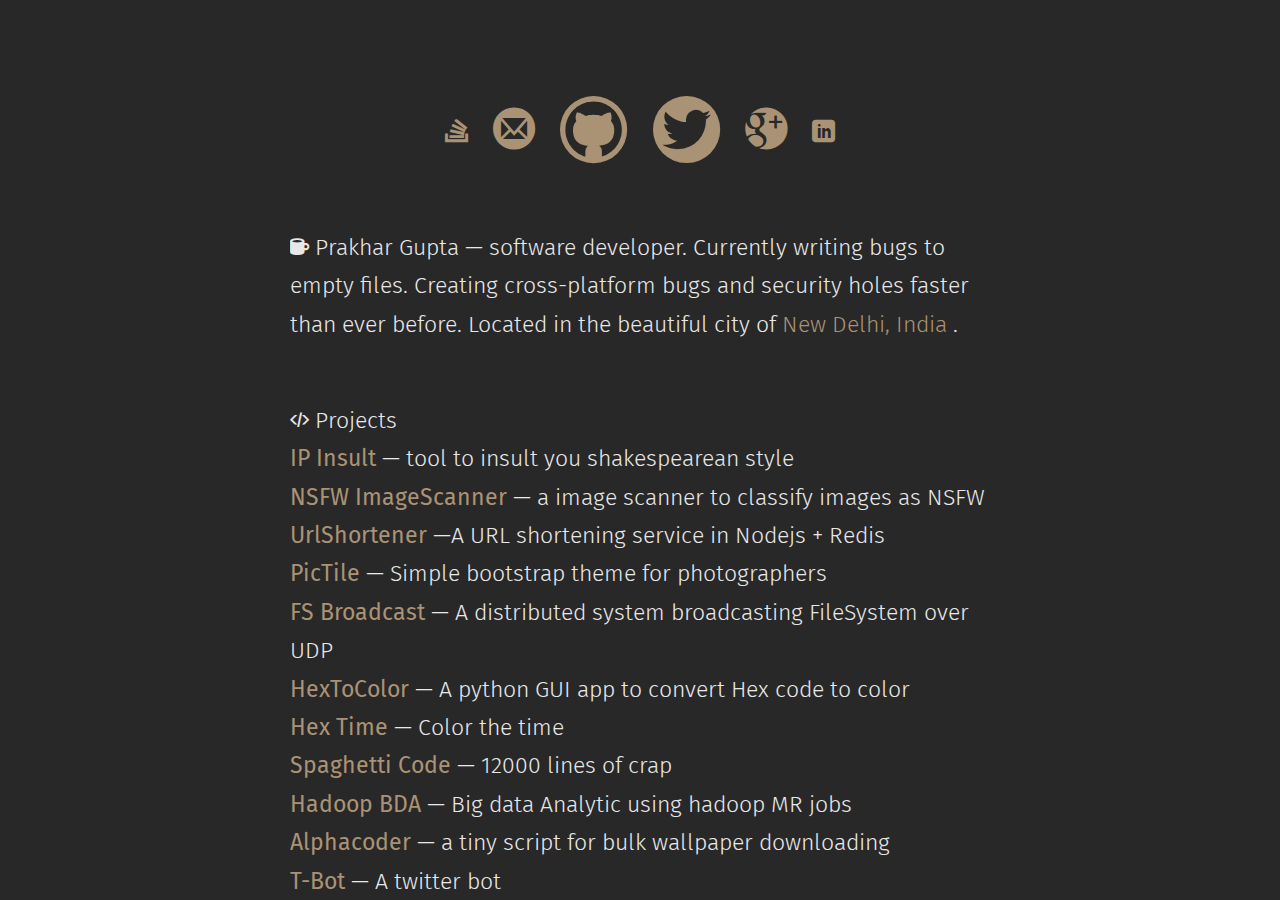
<file: index.html>
<!DOCTYPE html>
<html lang="en">
<head>
  <meta charset="utf-8">
  <meta name="viewport" content="width=device-width, initial-scale=1, maximum-scale=1">
  <meta name="description" content="Prakhar">
  <title>Prakhar</title>
  <link rel="shortcut icon" type="image/x-icon" href="public/favicon.png" id="favicon">
  <link rel="stylesheet" type="text/css" href="public/site.css">
  <link href='https://fonts.googleapis.com/css?family=Fira+Sans:400,300' rel='stylesheet' type='text/css'>
</head>

<body>
  <div class="frame">
    <div class="container">
      <section>
        <ul class="inline social">
          <li>
            <a href="http://stackoverflow.com/users/5798979/wolfdale?tab=profile" rel="me" class="no-hover stackoverflow">
              <i class="icon-stackoverflow"></i>
            </a>
          </li>
          <li>
            <a href="mailto:mywolfdale@gmail.com" class="no-hover mail">
              <i class="large icon-mail"></i>
            </a>
          </li>
          <li>
            <a href="https://github.com/wolfdale/" rel="me" class="no-hover github">
              <i class="xlarge icon-github"></i>
            </a>
          </li>
          <li>
            <a href="#" rel="me" class="no-hover twitter">
              <i class="xlarge icon-twitter"></i>
            </a>
          </li>
          <li>
            <a href="#" rel="author" class="no-hover google-plus">
              <i class="large icon-google-plus"></i>
            </a>
          </li>
          <li>
            <a href="#" rel="me" class="no-hover linkedin">
              <i class="icon-linkedin"></i>
            </a>
          </li>
        </ul>
      </section>
      <section>
        <h2><i class="small icon-mug"></i> <span itemprop="name">Prakhar Gupta</span> &mdash; <span itemprop="jobTitle"> software developer</span>.</h2> Currently writing bugs to empty files. Creating cross-platform bugs and security holes faster than ever before. Located in the beautiful city of <a href="https://en.wikipedia.org/wiki/New_Delhi">New Delhi, India </a>. 
      </section>
      <section>
        <h2><i class="small icon-code"></i> Projects</h2>
        <ul>
          <li>
            <a href="https://github.com/wolfdale/IP-Insult"><strong>IP Insult</strong></a> &mdash; tool to insult you shakespearean style
          </li>
          <li>
            <a href="https://github.com/wolfdale/NSFW-ImageScanner"><strong>NSFW ImageScanner</strong></a> &mdash; a image scanner to classify images as NSFW
          </li>
          <li>
            <a href="https://github.com/wolfdale/UrlShortener"><strong>UrlShortener</strong></a> &mdash;A URL shortening service in Nodejs + Redis
          </li>
          <li>
            <a href="https://wolfdale.github.io/demos/Pictile/"><strong>PicTile</strong></a> &mdash; Simple bootstrap theme for photographers
          </li>
          <li>
            <a href="https://github.com/wolfdale/FS-Broadcast"><strong>FS Broadcast</strong></a> &mdash; A distributed system broadcasting FileSystem over UDP
          </li>
          <li>
            <a href="https://github.com/wolfdale/HexToColor"><strong>HexToColor</strong></a> &mdash; A python GUI app to convert Hex code to color
          </li>
          <li>
            <a href="https://wolfdale.github.io/demos/HexTime/"><strong>Hex Time</strong></a> &mdash; Color the time
          </li>
          <li>
            <a href="https://github.com/wolfdale/Spaghetti-code"><strong>Spaghetti Code</strong></a> &mdash; 12000 lines of crap
          </li>
          <li>
            <a href="https://github.com/wolfdale/Hadoop-BDA"><strong>Hadoop BDA</strong></a> &mdash; Big data Analytic using hadoop MR jobs 
          </li>
          <li>
            <a href="https://github.com/wolfdale/Alphacoder"><strong>Alphacoder</strong></a> &mdash; a tiny script for bulk wallpaper downloading
          </li>
          <li>
            <a href="https://github.com/wolfdale/T-Bot"><strong>T-Bot</strong></a> &mdash; A twitter bot 
          </li>
	  <li>
            <a href="https://github.com/wolfdale/30Days"><strong>30 Days of Java</strong></a> &mdash; Well, TBH 30 Days of continuous Java  
          </li>
	  <li>
            <a href="https://github.com/wolfdale/URL-Shortner"><strong>Yet another URL Shortner</strong></a> &mdash; URL Shortening Service with JAX-RS + MYSQL + Redis  
          </li>
        </ul>
      </section>
      <section>
	<h2><i class="small icon-quill"></i> Applications</h2>
        <ul>
          <li>
            <a href="https://github.com/wolfdale/HexTimeApp"><strong>Hex Time</strong></a> &mdash; A Simple Android Application.
          </li>
        </ul>
      </section>
      <section>
        <h2><i class="small icon-quill"></i> Writings</h2>
        <ul>
          <li>
            <a href="https://wolfdale.github.io/blog/landing">kubernetes &mdash;<strong> Container Orchestration</strong></a>
          </li>
	</ul>
      </section>
    </div>
  </div>
</body>
</file>
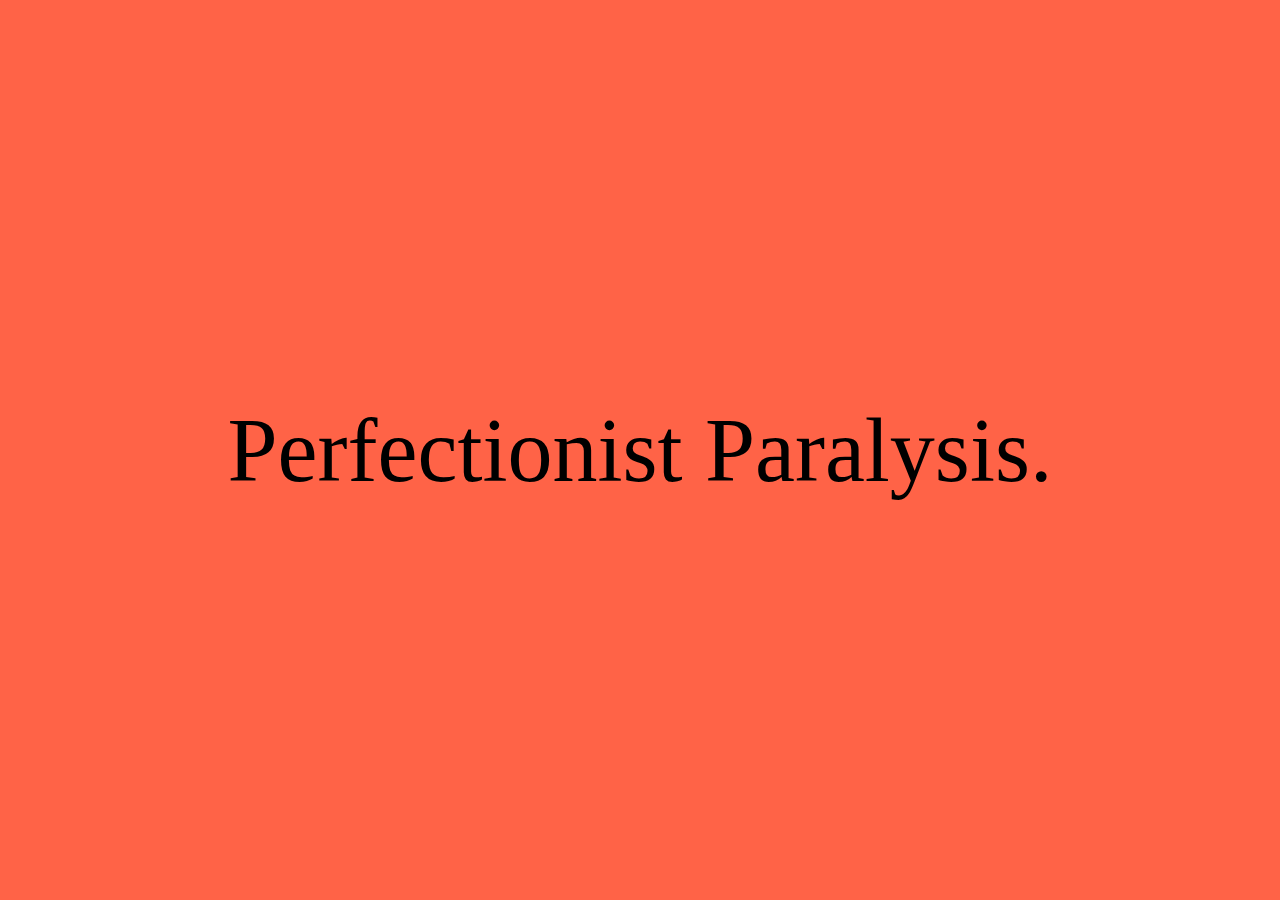
<file: demos/css-animation/index.html>
<!DOCTYPE html>
<html>
	<title>Wolfdale</title>
	<head>
		<link rel="stylesheet" type="text/css" href="./css/site-css.css">
	</head>

	<body>
		<div class="wrapper">
  			<h1>Perfectionist Paralysis.</h1>
		</div>
	</body>

</html>
</file>
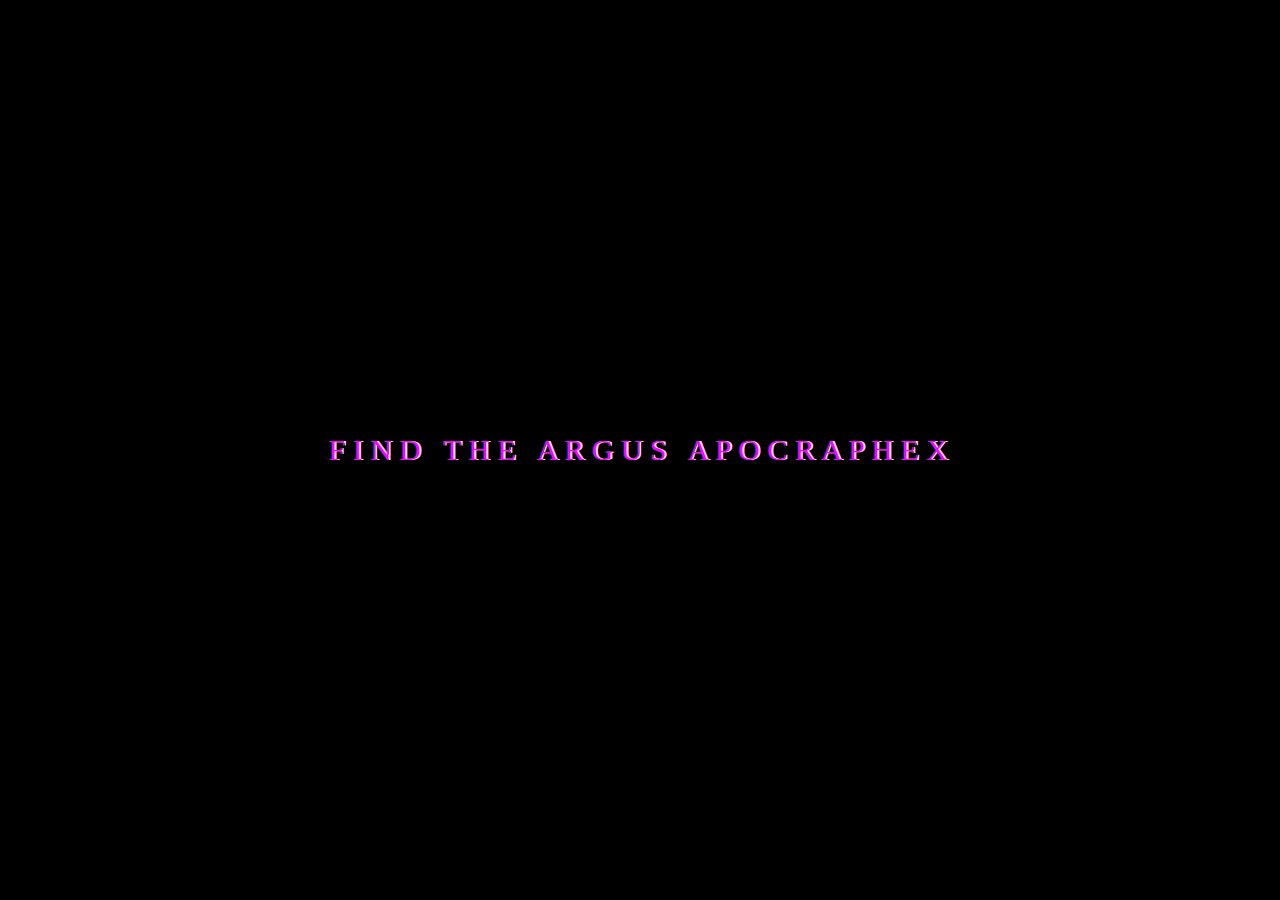
<file: demos/Glitch/index.html>
<html>
  
    <head>
        <link rel="stylesheet" type="text/css" href="style.css">
    </head>
find the argus apocraphex
    <body>
    <div class="wrapper">
    
      <p class="fixed">
        <span>F</span>
        <span>I</span>
        <span>N</span>
        <span>D</span>
        <span>&nbsp;</span>
        <span>T</span>
        <span>H</span>
        <span>E</span>
        <span>&nbsp;</span>
        <span>A</span>
        <span>R</span>
        <span>G</span>
        <span>U</span>
        <span>S</span>
        <span>&nbsp;</span>
        <span>A</span>
        <span>P</span>
        <span>O</span>
        <span>C</span>
        <span>R</span>
        <span>A</span>
        <span>P</span>
        <span>H</span>
        <span>E</span>
        <span>X</span>

      </p>
      <p class="opacity">
        <span>F</span>
        <span>I</span>
        <span>N</span>
        <span>D</span>
        <span>&nbsp;</span>
        <span>T</span>
        <span>H</span>
        <span>E</span>
        <span>&nbsp;</span>
        <span>A</span>
        <span>R</span>
        <span>G</span>
        <span>U</span>
        <span>S</span>
        <span>&nbsp;</span>
        <span>A</span>
        <span>P</span>
        <span>O</span>
        <span>C</span>
        <span>R</span>
        <span>A</span>
        <span>P</span>
        <span>H</span>
        <span>E</span>
        <span>X</span>
      </p>
    </div>
    </body>
</html>
</file>
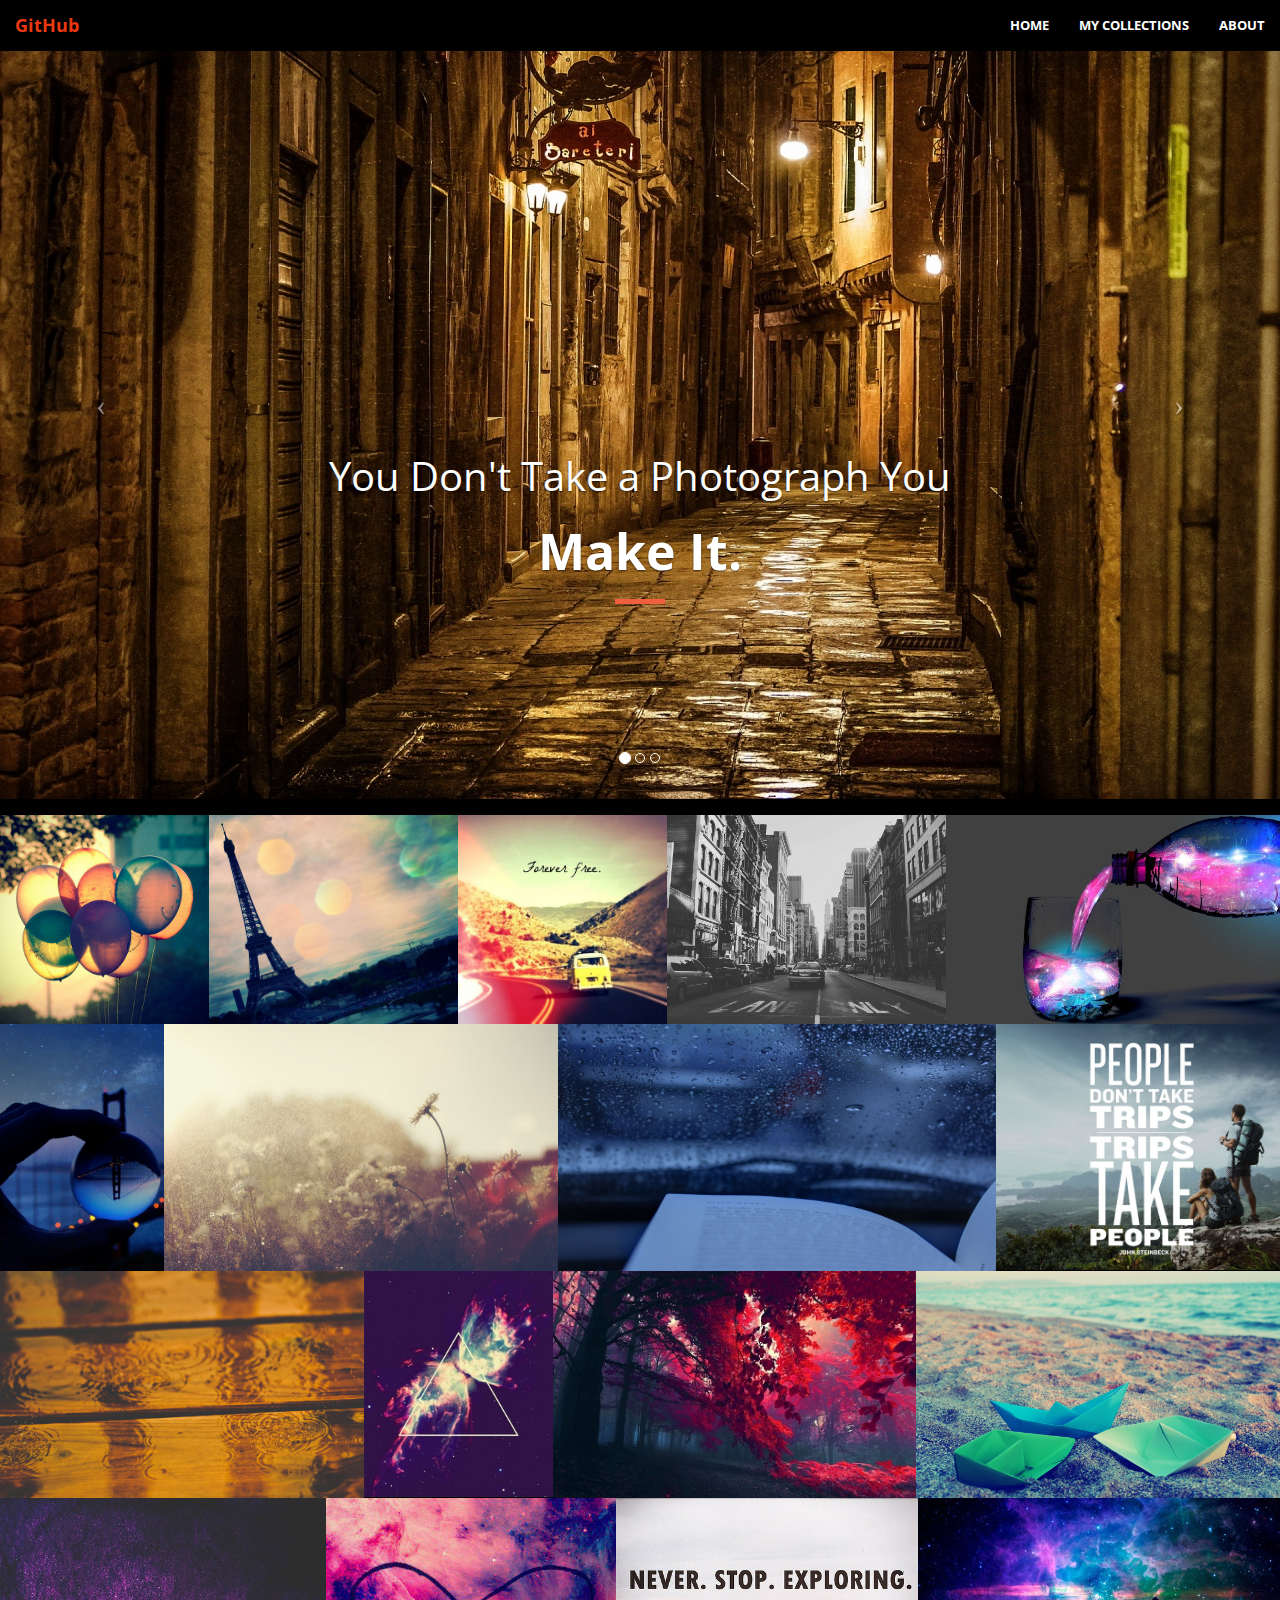
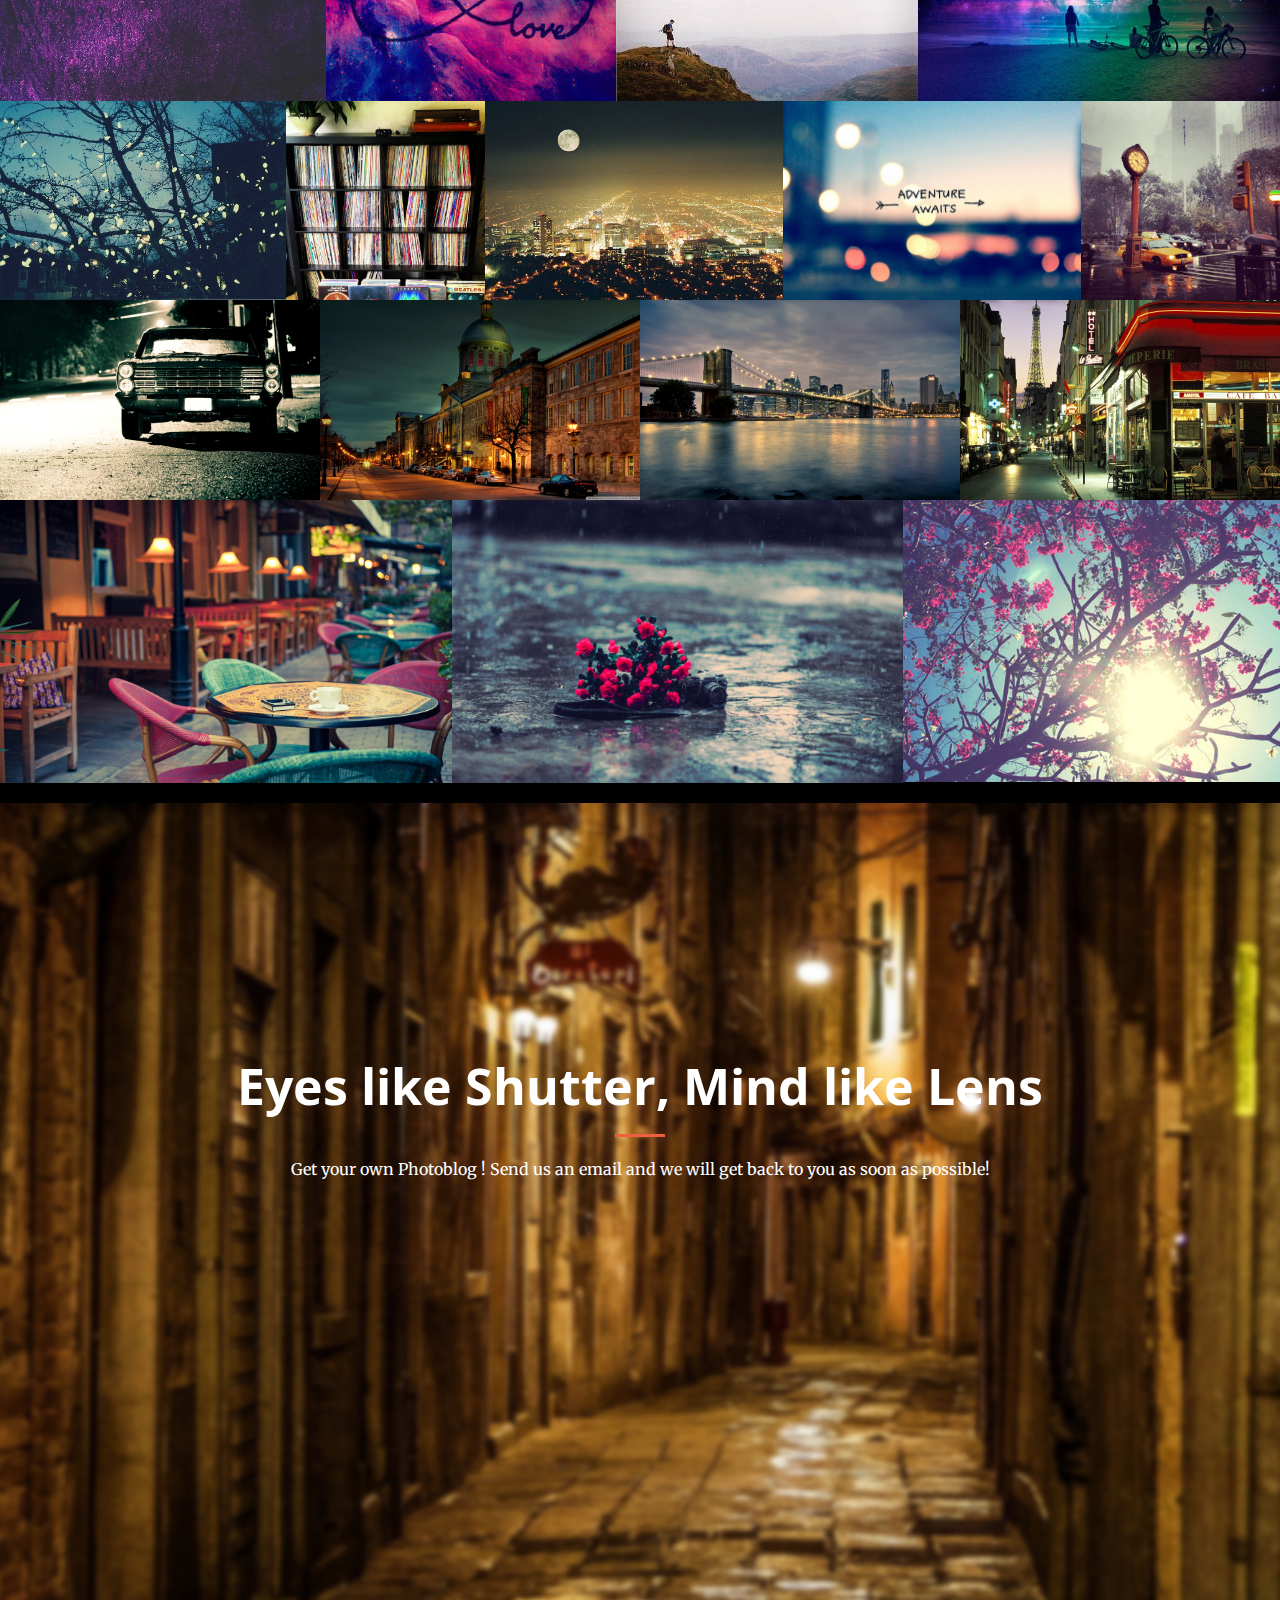
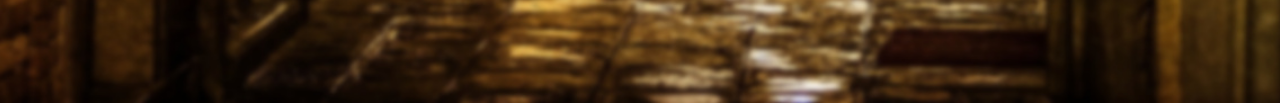
<file: demos/Pictile/index.html>
<!DOCTYPE html>
<html>
    <head>
        <title>Picture Tile By Prakhar</title>
        <meta charset="utf-8">
        <meta name="viewport" content="width=device-width, initial-scale=1">
       
        <script src="https://ajax.googleapis.com/ajax/libs/jquery/1.11.3/jquery.min.js"></script>
        <script type="text/javascript" src="./js/bootstrap.min.js"></script>
        <script type="text/javascript" src="./js/zoomwall.js"></script>
        <script type="text/javascript" src="./js/scrolling-nav.js"></script>
        <script type="text/javascript" src="./js/jquery.easing.min.js"></script>

        
        <link rel="stylesheet" type="text/css" href="./css/bootstrap.min.css" type="text/css">
        <link rel="stylesheet" type="text/css" href="./css/zoomwall.css"></link>
        <link rel="stylesheet" type="text/css" href="./css/slider.css"></link>
        <link rel="stylesheet" type="text/css" href="./css/scrolling-nav.css"></link>
        <link href='http://fonts.googleapis.com/css?family=Open+Sans:300italic,400italic,600italic,700italic,800italic,400,300,600,700,800' rel='stylesheet' type='text/css'>
        <link href='http://fonts.googleapis.com/css?family=Merriweather:400,300,300italic,400italic,700,700italic,900,900italic' rel='stylesheet' type='text/css'>

        <script>

            window.onload = function() {
            zoomwall.create(document.getElementById('zoomwall'), true);
            };
           


        </script>
    </head>

    <body>
        <nav id="mainNav" class="navbar navbar-default navbar-fixed-top ">
            <div class="container-fluid">
            <!-- Brand and toggle get grouped for better mobile display -->
                <div class="navbar-header">
                    <button type="button" class="navbar-toggle collapsed" data-toggle="collapse" data-target="#bs-example-navbar-collapse-1">
                        <span class="sr-only">Toggle navigation</span>
                        <span class="icon-bar"></span>
                        <span class="icon-bar"></span>
                        <span class="icon-bar"></span>
                    </button>
                    <a class="navbar-brand page-scroll" href="https://github.com/wolfdale">GitHub</a>
                </div>

                <!-- Collect the nav links, forms, and other content for toggling -->
                <div class="collapse navbar-collapse" id="bs-example-navbar-collapse-1">
                    <ul class="nav navbar-nav navbar-right">
                        <li>
                            <a class="page-scroll" href="#slider">Home</a>
                        </li>
                        <li>
                            <a class="page-scroll" href="#zoom">My Collections</a>
                        </li>
                        <li>
                            <a class="page-scroll" href="#about">About</a>
                        </li>
                    </ul>
                </div>
                <!-- /.navbar-collapse -->
            </div>
            <!-- /.container-fluid -->
        </nav>

        <section id="slider">
            <div id="carousel-example" class="carousel slide" data-ride="carousel">
                <ol class="carousel-indicators">
                    <li data-target="#carousel-example" data-slide-to="0" class="active"></li>
                    <li data-target="#carousel-example" data-slide-to="1"></li>
                    <li data-target="#carousel-example" data-slide-to="2"></li>
                </ol>

                <div class="carousel-inner">
                    <div class="item active">
                        <img src="./images/images_slid/(1).jpg" />
                        <div class="carousel-caption">
                            <p><p class="text1">You Don't Take a Photograph You </p><h1>Make It.</h1><hr><p>
                        </div>
                    </div>
                     
                    <div class="item">
                        <img src="./images/images_slid/(2).jpg" />
                        <div class="carousel-caption">
                            
                        </div>
                    </div>
                    <div class="item">
                        <img src="./images/images_slid/(3).jpg" />
                        <div class="carousel-caption">
                            
                        </div>
                    </div>
                </div>

                <a class="left carousel-control" href="#carousel-example" data-slide="prev">
                    <span class="icon-prev"></span>
                </a>
                <a class="right carousel-control" href="#carousel-example" data-slide="next">
                    <span class="icon-next"></span>
                </a>
            </div>
        </section>
        
        <section id ="zoom"> 

         
            <div id="zoomwall" class="zoomwall">
                <img src="./images/(1).jpg" data-highres="./images/(1).jpg" />
                <img src="./images/(2).jpg" data-highres="./images/(2).jpg" />
                <img src="./images/(3).jpg" data-highres="./images/(3).jpg" />
                <img src="./images/(4).jpg" data-highres="./images/(4).jpg" />
                <img src="./images/(5).jpg" data-highres="./images/(5).jpg" />
                <img src="./images/(6).jpg" data-highres="./images/(6).jpg" />
                <img src="./images/(7).jpg" data-highres="./images/(7).jpg" />
                <img src="./images/(8).jpg" data-highres="./images/(8).jpg" />
                <img src="./images/(9).jpg" data-highres="./images/(9).jpg" />
                <img src="./images/(10).jpg" data-highres="./images/(10).jpg" />
                <img src="./images/(11).jpg" data-highres="./images/(11).jpg" />
                <img src="./images/(12).jpg" data-highres="./images/(12).jpg" />
                <img src="./images/(13).jpg" data-highres="./images/(13).jpg" />
                <img src="./images/(14).jpg" data-highres="./images/(14).jpg" />
                <img src="./images/(15).jpg" data-highres="./images/(15).jpg" />
                <img src="./images/(16).jpg" data-highres="./images/(16).jpg" />
                <img src="./images/(17).jpg" data-highres="./images/(17).jpg" />
                <img src="./images/(18).jpg" data-highres="./images/(18).jpg" />
                <img src="./images/(19).jpg" data-highres="./images/(19).jpg" />
                <img src="./images/(20).jpg" data-highres="./images/(20).jpg" />
                <img src="./images/(21).jpg" data-highres="./images/(21).jpg" />
                <img src="./images/(22).jpg" data-highres="./images/(22).jpg" />
                <img src="./images/(23).jpg" data-highres="./images/(23).jpg" />
                <img src="./images/(24).jpg" data-highres="./images/(24).jpg" />
                <img src="./images/(25).jpg" data-highres="./images/(25).jpg" />
                <img src="./images/(26).jpg" data-highres="./images/(26).jpg" />
                <img src="./images/(27).jpg" data-highres="./images/(27).jpg" />
                <img src="./images/(28).jpg" data-highres="./images/(28).jpg" />
                <img src="./images/(29).jpg" data-highres="./images/(29).jpg" />
            </div>

        </section>

        <section id="about" style="background-image: url(./images/header.jpg); background-size:cover; background-repeat: no-repeat;">
            <div class="content">
                <h1 class="section-heading">Eyes like Shutter, Mind like Lens</h1>
                <hr>
                <p class="about_content">Get your own Photoblog ! Send us an email and we will get back to you as soon as possible!</p>
            </div>


        
        </section>



    </body>
</file>
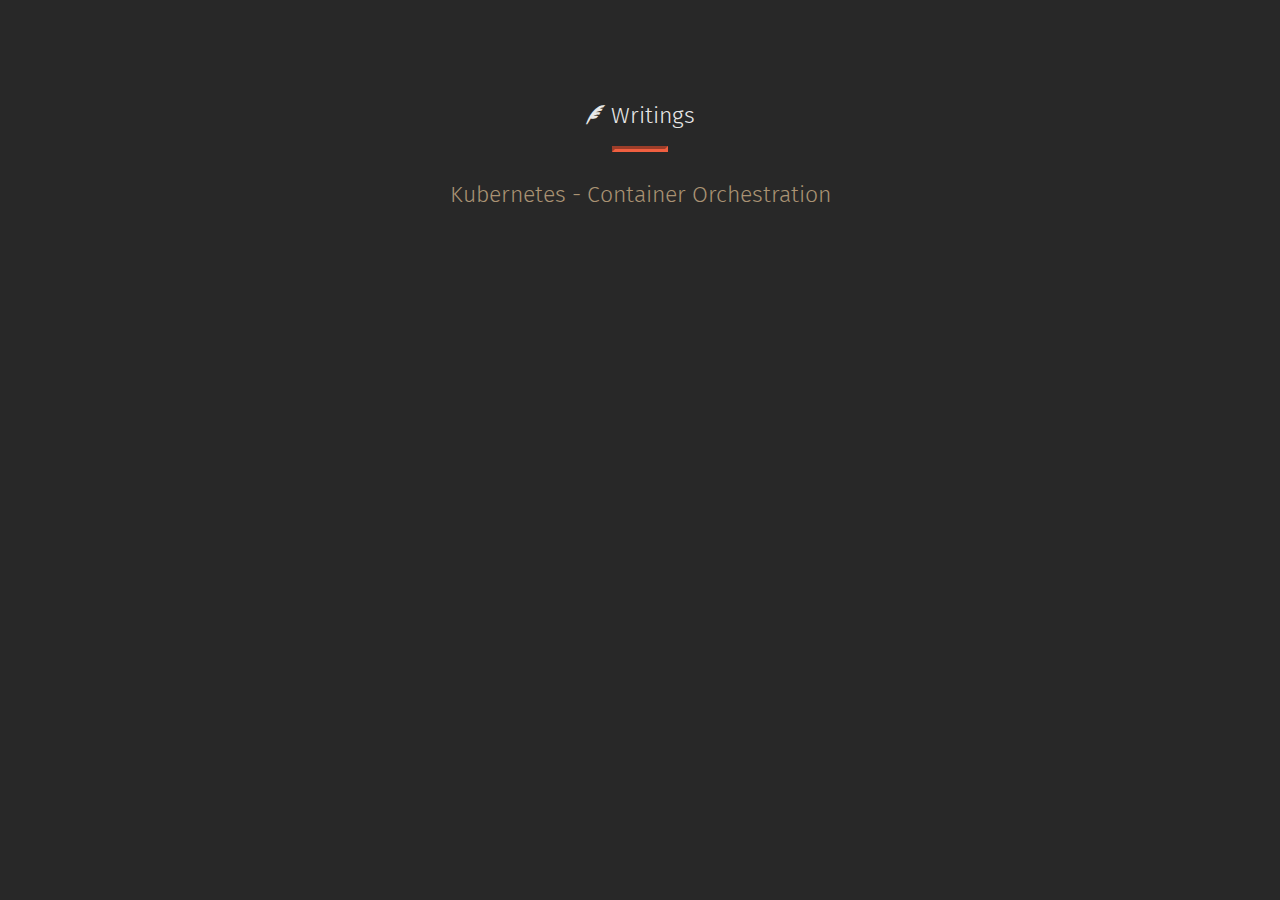
<file: blog/landing.html>
<!DOCTYPE html>
<html lang="en">
<head>
  <meta charset="utf-8">
  <meta name="viewport" content="width=device-width, initial-scale=1, maximum-scale=1">
  <meta name="description" content="Prakhar">
  <title>Blog By Prakhar</title>
  <link rel="shortcut icon" type="image/x-icon" href="../public/favicon.png" id="favicon">
  <link rel="stylesheet" type="text/css" href="../public/site.css">
  <link href='https://fonts.googleapis.com/css?family=Fira+Sans:400,300' rel='stylesheet' type='text/css'>
</head>
 <body>
  <div class="frame">
    <div class="container">
      
     <h2><i class="small icon-quill"></i> Writings</h2>
     <hr>
      <p><a href="https://wolfdale.github.io/blog/DevOps/kubernetes.html">Kubernetes - Container Orchestration </a></p>
    </div>
   </div>
  </body>
</html>
</file>
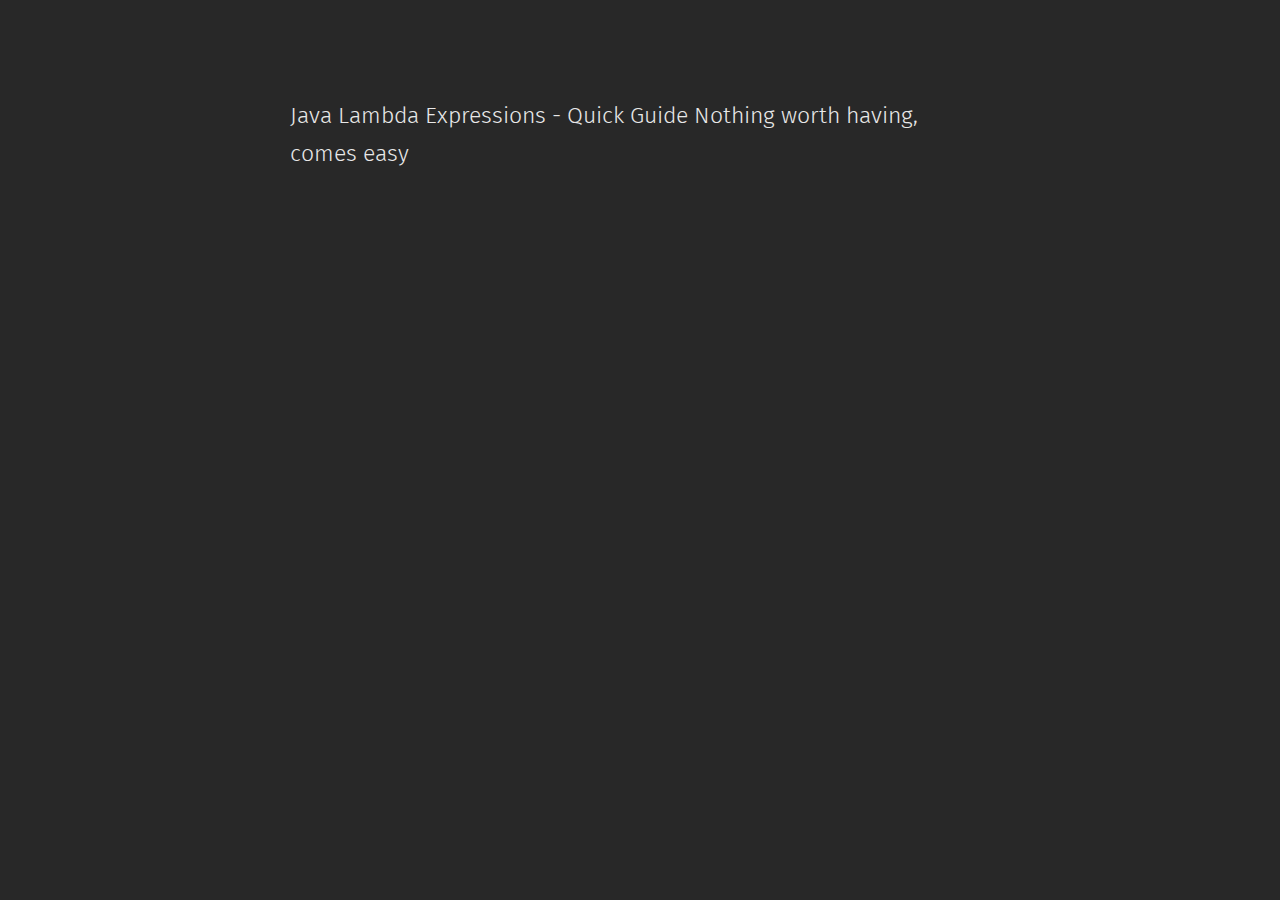
<file: blog/runner.html>
<!DOCTYPE html>
<html lang="en">
<head>
  <meta charset="utf-8">
  <meta name="viewport" content="width=device-width, initial-scale=1, maximum-scale=1">
  <meta name="description" content="Prakhar">
  <title>Blog By Prakhar</title>
  <link rel="shortcut icon" type="image/x-icon" href="../public/favicon.png" id="favicon">
  <link rel="stylesheet" type="text/css" href="../public/site.css">
  <link href='https://fonts.googleapis.com/css?family=Fira+Sans:400,300' rel='stylesheet' type='text/css'>
</head>
 <body>
  <div class="frame">
    <div class="container">
      
      <section>
        <h2>Java Lambda Expressions - Quick Guide</h2>
        <h2>Nothing worth having, comes easy</h2>
      </section>
    
    </div>
   </div>
  </body>
</html>
</file>
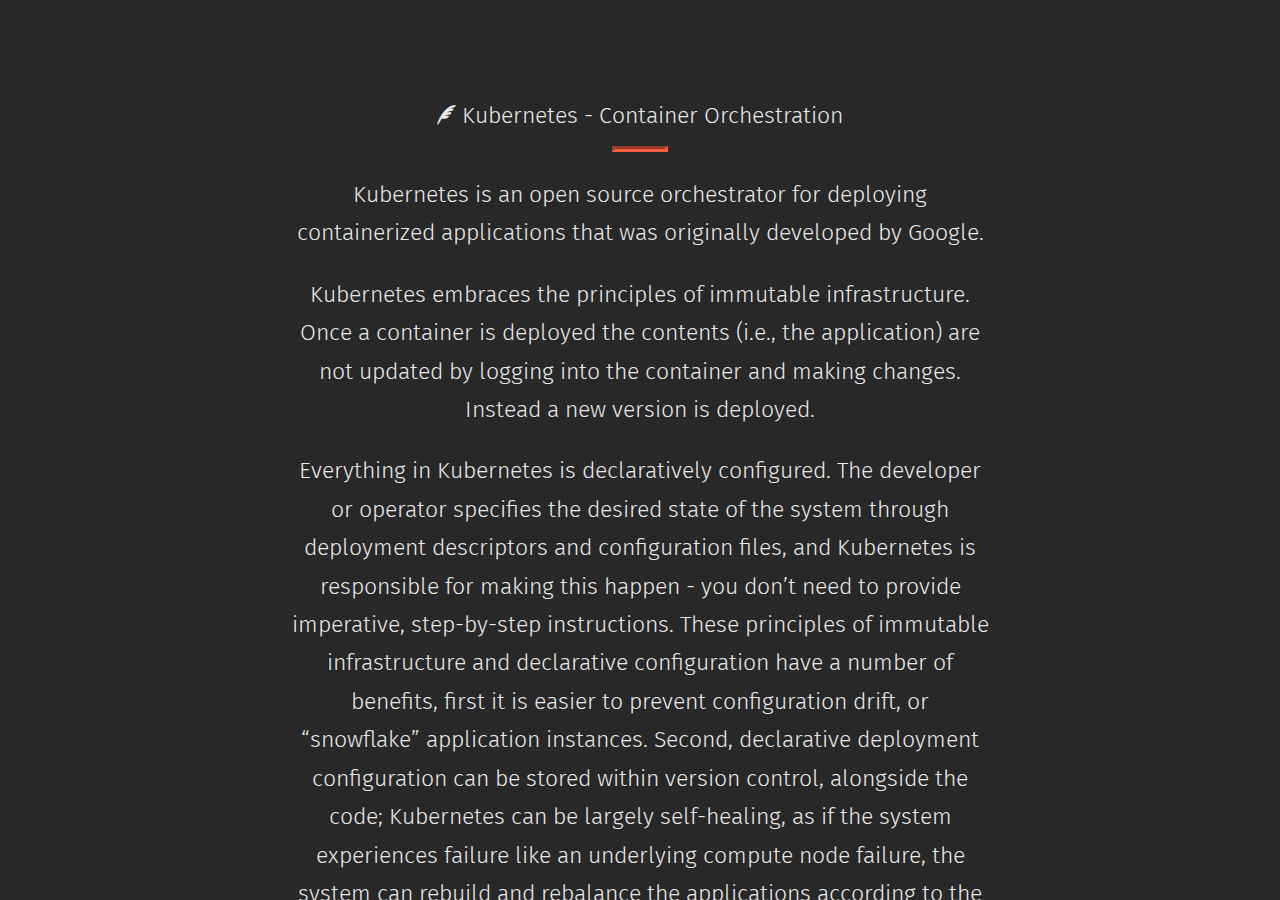
<file: blog/DevOps/kubernetes.html>
<!DOCTYPE html>
<html lang="en">
<head>
  <meta charset="utf-8">
  <meta name="viewport" content="width=device-width, initial-scale=1, maximum-scale=1">
  <meta name="description" content="Prakhar">
  <title>Blog By Prakhar</title>
  <link rel="shortcut icon" type="image/x-icon" href="../../public/favicon.png" id="favicon">
  <link rel="stylesheet" type="text/css" href="../../public/site.css">
  <link href='https://fonts.googleapis.com/css?family=Fira+Sans:400,300' rel='stylesheet' type='text/css'>
</head>
 <body>
  <div class="frame">
    <div class="container">
      
     <h2><i class="small icon-quill"></i> Kubernetes - Container Orchestration</h2>
      <hr>
      <p>Kubernetes is an open source orchestrator for deploying containerized applications that was originally developed by Google.</p>
      <p>Kubernetes embraces the principles of immutable infrastructure. Once a container is deployed the contents (i.e., the application) are not updated by logging into the container and making changes. 
         Instead a new version is deployed.
      </p>
      <p>Everything in Kubernetes is declaratively configured. The developer or operator specifies the desired state of the system through deployment descriptors and configuration files, and Kubernetes is responsible for making this happen - you don’t need to provide imperative, step-by-step instructions. 
        These principles of immutable infrastructure and declarative configuration have a number of benefits, first it is easier to prevent configuration drift, or “snowflake” application instances. Second, declarative deployment configuration can be stored within version control, alongside the code;

        Kubernetes can be largely self-healing, as if the system experiences failure like an underlying compute node failure, the system can rebuild and rebalance the applications according to the state specified in the declarative configuration.
    </p>
    </div>
   </div>
  </body>
</html>
</file>
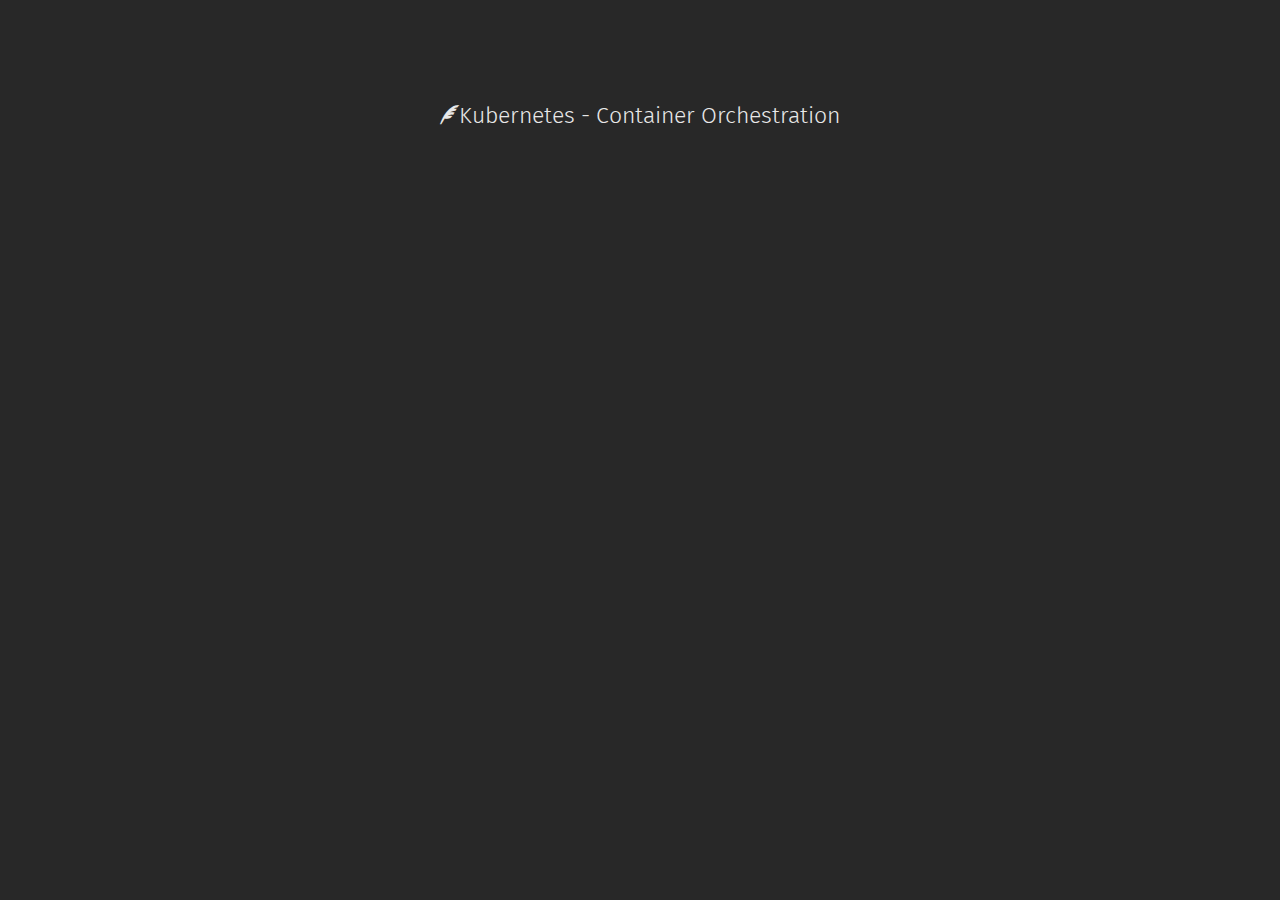
<file: blog/DevOps/landing.html>
<!DOCTYPE html>
<html lang="en">
<head>
  <meta charset="utf-8">
  <meta name="viewport" content="width=device-width, initial-scale=1, maximum-scale=1">
  <meta name="description" content="Prakhar">
  <title>Blog By Prakhar</title>
  <link rel="shortcut icon" type="image/x-icon" href="../public/favicon.png" id="favicon">
  <link rel="stylesheet" type="text/css" href="../../public/site.css">
  <link href='https://fonts.googleapis.com/css?family=Fira+Sans:400,300' rel='stylesheet' type='text/css'>
</head>
 <body>
  <div class="frame">
    <div class="container">
      
     <h2><i class="small icon-quill"></i>Kubernetes - Container Orchestration</h2>
      
    </div>
   </div>
  </body>
</html>
</file>
<file: public/site.css>
* {
	font-family: 'Fira Sans', sans-serif;
	font-size: 1.2rem;
	line-height: 2rem;
	font-weight: 300;
}
hr {
    max-width: 50px;
    border-color: #f05f40;
    border-width: 3px;
}
strong {
	font-weight: 400;
}

html, body {
	margin: 0;
	padding: 0;
	height: 100%;
	position: relative;
}

.frame {
	text-align: center;
	color: #666;
	background-color: #fbfbfb;
	margin: 0;
	padding: 0;
	height: 100%;
	overflow-y: scroll;
	-webkit-overflow-scrolling: touch;
	position: absolute;
	top: 0;
	left: 0;
	right: 0;
	bottom: 0;
	transition: height 250ms ease-in;
	color: #e8e8e8;
	background-color: #282828;
}

h2 {
	display: inline;
}

.small {
	font-size: 1rem;
}

.xsmall {
	font-size: 0.8rem;
}

.large {
	font-size: 2.2rem;
}

.xlarge {
	font-size: 3.5rem;
}

.container {
	width: 700px;
	margin: 5rem auto;
}

section {
	margin: 3rem 0;
	text-align: left;
	-webkit-hyphens: auto;
	-moz-hyphens: auto;
	hyphens: auto;
}

a {
	outline: 0;
	color: #aa9374;
	text-decoration: none;
}

a:hover {
	border-bottom: 2px solid rgba(170, 147, 116, 0.5);
}

a.no-hover {
	border-bottom: none;
}

::-moz-selection {
	background: rgba(170, 147, 116, 0.4);
}
::selection {
	background: rgba(170, 147, 116, 0.4);
}

ul {
	list-style: none;
	padding: 0;
	margin: 0;
}

.inline li {
	display: inline-block;
	padding: 0 0 0 1rem;
	vertical-align: middle;
}

li:first-child {
	padding: 0;
}

.social {
	text-align: center;
}

.twitter:hover { color: #55acee; }
.github:hover { color: #333; }
.google-plus:hover { color: #dd4b39; }
.mail:hover { color: #999; }
.linkedin:hover { color: #1683bb; }
.stackoverflow:hover { color: #d38b28; }

/* small mobile devices */
@media (max-device-width:400px) {
	* {
		font-size: 1rem;
		line-height: 1.5rem;
	}

	.container {
		margin: 3rem auto;
		width: 90%;
	}

	.social * {
		font-size: 1.2rem;
	}

}

/* icons */
@font-face {
	font-family: 'icomoon';
	src:url('fonts/icomoon.eot');
	src:url('fonts/icomoon.eot?#iefix') format('embedded-opentype'),
		url('fonts/icomoon.ttf') format('truetype'),
		url('fonts/icomoon.woff') format('woff'),
		url('fonts/icomoon.svg#icomoon') format('svg');
	font-weight: normal;
	font-style: normal;
}

[class^="icon-"], [class*=" icon-"] {
	font-family: 'icomoon';
	speak: none;
	font-style: normal;
	font-weight: normal;
	font-variant: normal;
	text-transform: none;
	line-height: 1;

	/* Better Font Rendering =========== */
	-webkit-font-smoothing: antialiased;
	-moz-osx-font-smoothing: grayscale;
}

.icon-github:before {
	content: "\e600";
}
.icon-twitter:before {
	content: "\e601";
}
.icon-firefox:before {
	content: "\e602";
}
.icon-google-plus:before {
	content: "\e603";
}
.icon-mail:before {
	content: "\e604";
}
.icon-stackoverflow:before {
	content: "\e605";
}
.icon-forrst:before {
	content: "\e606";
}
.icon-linkedin:before {
	content: "\e607";
}
.icon-xing:before {
	content: "\e608";
}
.icon-quill:before {
	content: "\e609";
}
.icon-lastfm:before {
	content: "\e60a";
}
.icon-location:before {
	content: "\e60c";
}
.icon-mug:before {
	content: "\e60d";
}
.icon-code:before {
	content: "\e60b";
}
</file>
<file: demos/css-animation/css/site-css.css>
@font-face {
    font-family:Serif;
}

html, body {
  background-color: tomato;
  width: 100%;
  height: 100%;
  margin: 0;
  overflow-x: hidden;
  overflow-y: hidden;
  animation-name: colorchange;
  animation-duration: 10s;
  animation-iteration-count: infinite;
  animation-timing-function: linear;
}


.wrapper {
  text-align: center; 
  display: table;
  height: 100%; 
  width: 100%;
}

.wrapper h1 {
  font-family: Serif, Basic Latin;
  font-size: 90px;
  font-weight: 100;
  display: table-cell; 
  vertical-align: middle;
  color: black;
  
  animation-name: scaleIt;
  animation-duration: 4s;
  animation-iteration-count: infinite;
  animation-direction:alternate ;
  animation-timing-function: ease-out;
}

@keyframes scaleIt {
  from { transform: scale(1.1) }
  to { transform: sclae(1) }
}

@keyframes colorchange {
  0%   { background: #AE1125; }
  25%  { background: #3782DE; }
  50%  { background: #EC441E; }
  75%  { background: #2E7FE1; }
  100% { background: #F7CB44; }
}
</file>
<file: demos/Glitch/style.css>
html {
  box-sizing: border-box;
}

*,
*:before,
*:after {
  box-sizing: inherit;
  padding: 0;
  margin: 0;
}

body {
  overflow: hidden;
  background: #000;
}

.wrapper {
  position: absolute;
  top: 50%;
  left: 50%;
  margin-left: 0px;
  transform: translateX(-50%) translateY(-50%);
}

.fixed {
  font-size: 30px;
  text-align: center;
  position: relative;
  color: #EEEEEE;
  animation: color .4s infinite;
  animation-direction: alternate;
}

.opacity {
  font-size: 30px;
  text-align: center;
  position: relative;
  color: #EEEEEE;
  position: absolute;
  top: 0;
  left: -2px;
  animation: show .2s infinite;
  animation-direction: alternate;
}

.opacity span {
  color: #F802F8;
}

@keyframes show {
  50% {
    opacity: 0;
    text-shadow: 12px 12px #AAE90E;
  }
}

@keyframes color {
  50% {
    color: #b1b1b1;
  }
}
</file>
<file: demos/Pictile/css/zoomwall.css>
/*
zoomwall.css

The MIT License (MIT)

Copyright (c) 2014 Eric Leong

Permission is hereby granted, free of charge, to any person obtaining a copy
of this software and associated documentation files (the "Software"), to deal
in the Software without restriction, including without limitation the rights
to use, copy, modify, merge, publish, distribute, sublicense, and/or sell
copies of the Software, and to permit persons to whom the Software is
furnished to do so, subject to the following conditions:

The above copyright notice and this permission notice shall be included in all
copies or substantial portions of the Software.

THE SOFTWARE IS PROVIDED "AS IS", WITHOUT WARRANTY OF ANY KIND, EXPRESS OR
IMPLIED, INCLUDING BUT NOT LIMITED TO THE WARRANTIES OF MERCHANTABILITY,
FITNESS FOR A PARTICULAR PURPOSE AND NONINFRINGEMENT. IN NO EVENT SHALL THE
AUTHORS OR COPYRIGHT HOLDERS BE LIABLE FOR ANY CLAIM, DAMAGES OR OTHER
LIABILITY, WHETHER IN AN ACTION OF CONTRACT, TORT OR OTHERWISE, ARISING FROM,
OUT OF OR IN CONNECTION WITH THE SOFTWARE OR THE USE OR OTHER DEALINGS IN THE
SOFTWARE.
*/

.zoomwall {
	font-size: 0;

	overflow: hidden;	
}

.zoomwall img {
	height: 15vw;
	opacity: 1;
	vertical-align: top;
	
	transform-origin: 0% 0%;
	transition-property: transform, opacity;
	transition-duration: 0.3s;
	transition-timing-function: ease-out;

	-webkit-transform-origin: 0% 0%;
	-webkit-transition-property: transform, opacity;
	-webkit-transition-duration: 0.3s;
	-webkit-transition-timing-function: ease-out;
}

.zoomwall.lightbox img {
	transition-timing-function: ease-in;
	-webkit-transition-timing-function: ease-in;
}

.zoomwall.lightbox img {
	opacity: 0.3;
}

.zoomwall.lightbox img.active {
	opacity: 1;
}
</file>
<file: demos/Pictile/css/slider.css>
html,
body {
    height: 100%;
    width: 100%;
    background-color: black;
    
}
body {
    font-family: Merriweather,'Helvetica Neue',Arial,sans-serif;
}


.carousel,
.item,
.active {
    height: 100%;
    width: auto;
    
    background-position: center;
    -webkit-background-size: cover;
    -moz-background-size: cover;
    background-size: cover;
    -o-background-size: cover;
    
}

.carousel-inner {
    height: 100%;
}
.carousel-inner > .item > img, .carousel-inner > .item > a > img {
    width: 100%;
    height: 100%;
    background-position: center;
    -webkit-background-size: cover;
    -moz-background-size: cover;
    background-size: cover;
    -o-background-size: cover;
}

.navbar-default {
    
    border-color: rgba(34,34,34,.05);
    font-family: 'Open Sans','Helvetica Neue',Arial,sans-serif;
    background-color: #fff;
    background:black;
}
.navbar-default .navbar-header .navbar-brand {
    
    font-family: 'Open Sans','Helvetica Neue',Arial,sans-serif;
    font-weight: 700;
    color: #f05f40;
}


.navbar-default .navbar-header .navbar-brand:hover,
.navbar-default .navbar-header .navbar-brand:focus {
    color: #eb3812;
}

.navbar-default .nav > li>a,
.navbar-default .nav>li>a:focus {
    text-transform: uppercase;
    font-size: 13px;
    font-weight: 700;
    color: white;
}

.navbar-default .nav > li>a:hover,
.navbar-default .nav>li>a:focus:hover {
    color: #f05f40;
}

.zoomwall{padding-top:16px;}


#about{
    width: 100%;
    height: 100%;
    background-position: center;
    -webkit-background-size: cover;
    -moz-background-size: cover;
    background-size: cover;
    -o-background-size: cover;
}


.section-heading{padding-top: 20%;
text-align: center;}
h1
 {

    font-family: 'Open Sans','Helvetica Neue',Arial,sans-serif;
    font-weight: bold;
    color:white;
    font-size: 50px;
}
hr {
    max-width: 50px;
    border-color: #f05f40;
    border-width: 3px;
}


.about_content{
    margin-bottom: 20px;
    font-size: 16px;
    line-height: 1.5;
    text-align: center;
    color:white;
    font-size: 16px;
    
}


.carousel-inner > .item > .carousel-caption > p 
{
    padding-top: 15%;
    
    height: 10%;
    width:auto;
    top: auto ;
}

.carousel-inner > .item > .carousel-caption > hr
{

    border-width: 5px;

}
.carousel-inner > .item > .carousel-caption > h1{
font-weight: bold;
}

.text1{
     font-size: 40px;
    font-family: 'Open Sans','Helvetica Neue',Arial,sans-serif;   
}

@media (max-width: 700px) {
    .carousel-inner > .item > .carousel-caption > p 
{
    padding-top:1%;
    
    height:1%;
    
}

.carousel-inner > .item > .carousel-caption > hr
{
    border-width: 1px;
    max-width: 20px;


}
.carousel-inner > .item > .carousel-caption > h1{
font-weight: bold;
font-size:14px;
}

.text1{
     font-size: 12px;
    font-family: 'Open Sans','Helvetica Neue',Arial,sans-serif;   
} 

}
</file>
<file: demos/Pictile/css/scrolling-nav.css>
body {
    width: 100%;
    height: 100%;
}

html {
    width: 100%;
    height: 100%;
}



.intro-section {
    height: 100%;
    padding-top: 150px;
    text-align: center;
    background: #fff;
}

.about-section {
    height: 100%;
    padding-top: 150px;
    text-align: center;
    background: #eee;
}

.services-section {
    height: 100%;
    padding-top: 150px;
    text-align: center;
    background: #fff;
}

.contact-section {
    height: 100%;
    padding-top: 150px;
    text-align: center;
    background: #eee;
}
</file>
